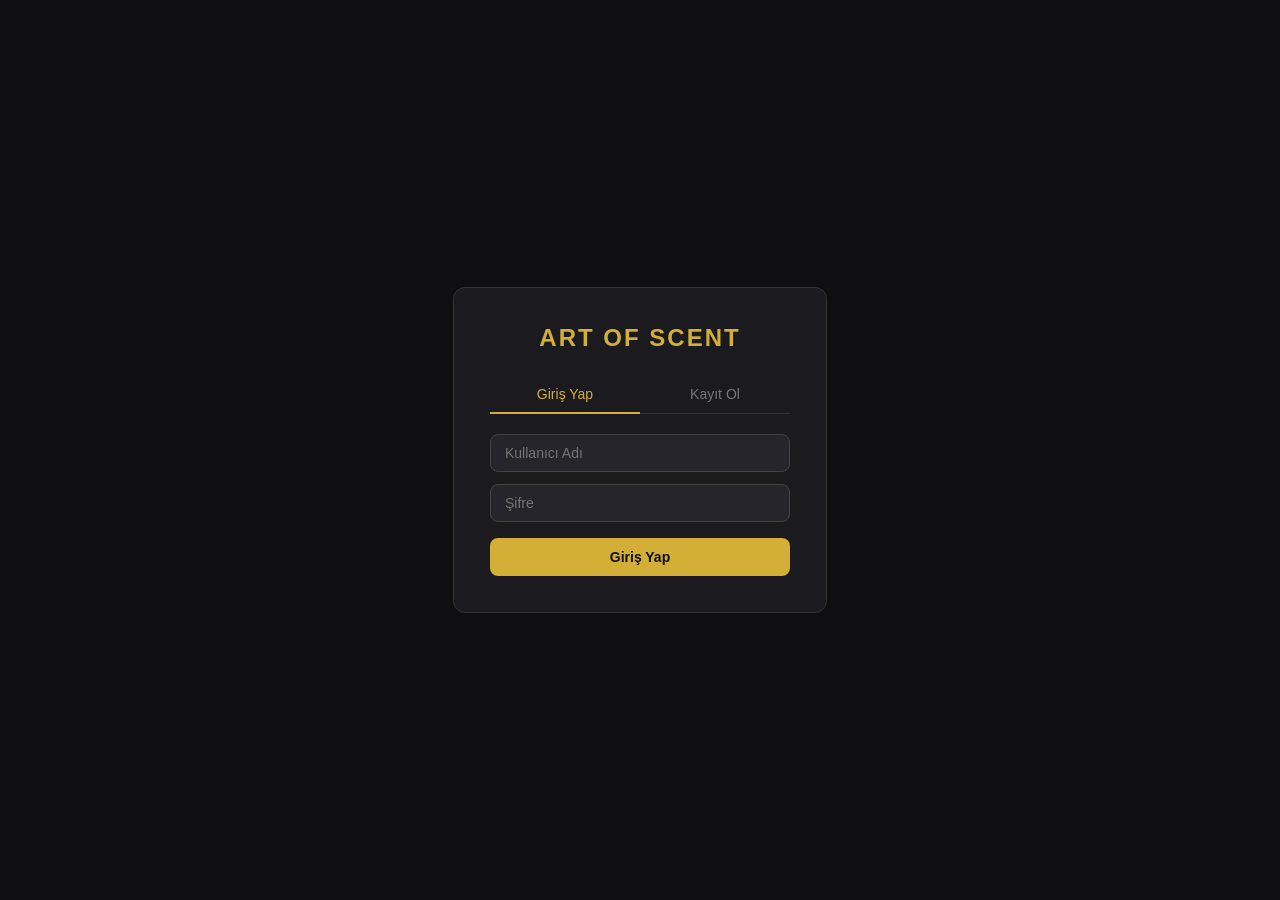
<file: index.html>
<!DOCTYPE html>
<html lang="tr">
<head>
    <meta charset="UTF-8">
    <title>Art of Scent | Giriş</title>
    <link rel="stylesheet" href="styles.css">
</head>
<body>

<div class="container">
    <h2>ART OF SCENT</h2>

    <div class="tabs">
        <button onclick="switchTab('login', this)" class="active">Giriş Yap</button>
        <button onclick="switchTab('register', this)">Kayıt Ol</button>
    </div>

    <form id="loginForm" onsubmit="handleLogin(event)">
        <input type="text" id="loginUser" placeholder="Kullanıcı Adı">
        <input type="password" id="loginPw" placeholder="Şifre">
        <button type="submit">Giriş Yap</button>
    </form>

    <form id="registerForm" onsubmit="handleRegister(event)">
        <input type="text" id="regUser" placeholder="Kullanıcı Adı">
        <input type="password" id="regPw" placeholder="Şifre">
        <input type="password" id="regPw2" placeholder="Şifre Tekrar">
        <button type="submit">Kayıt Ol</button>
    </form>
</div>

<script>
    document.getElementById('registerForm').style.display = 'none';

    function switchTab(tab, btn) {
        document.querySelectorAll('.tabs button').forEach(b => b.classList.remove('active'));
        btn.classList.add('active');
        document.getElementById('loginForm').style.display = tab === 'login' ? 'flex' : 'none';
        document.getElementById('registerForm').style.display = tab === 'register' ? 'flex' : 'none';
    }

    function handleLogin(e) {
        e.preventDefault();
        if (!loginUser.value || !loginPw.value) { alert('Lütfen tüm alanları doldurun.'); return; }
        sessionStorage.setItem('authMessage', 'Başarıyla giriş yapıldı!');
        window.location.href = 'map.html';
    }

    function handleRegister(e) {
        e.preventDefault();
        if (!regUser.value || !regPw.value || !regPw2.value) { alert('Lütfen tüm alanları doldurun.'); return; }
        if (regPw.value !== regPw2.value) { alert('Şifreler eşleşmiyor.'); return; }
        sessionStorage.setItem('authMessage', 'Başarıyla kayıt olundu!');
        window.location.href = 'map.html';
    }
</script>

</body>
</html>
</file>
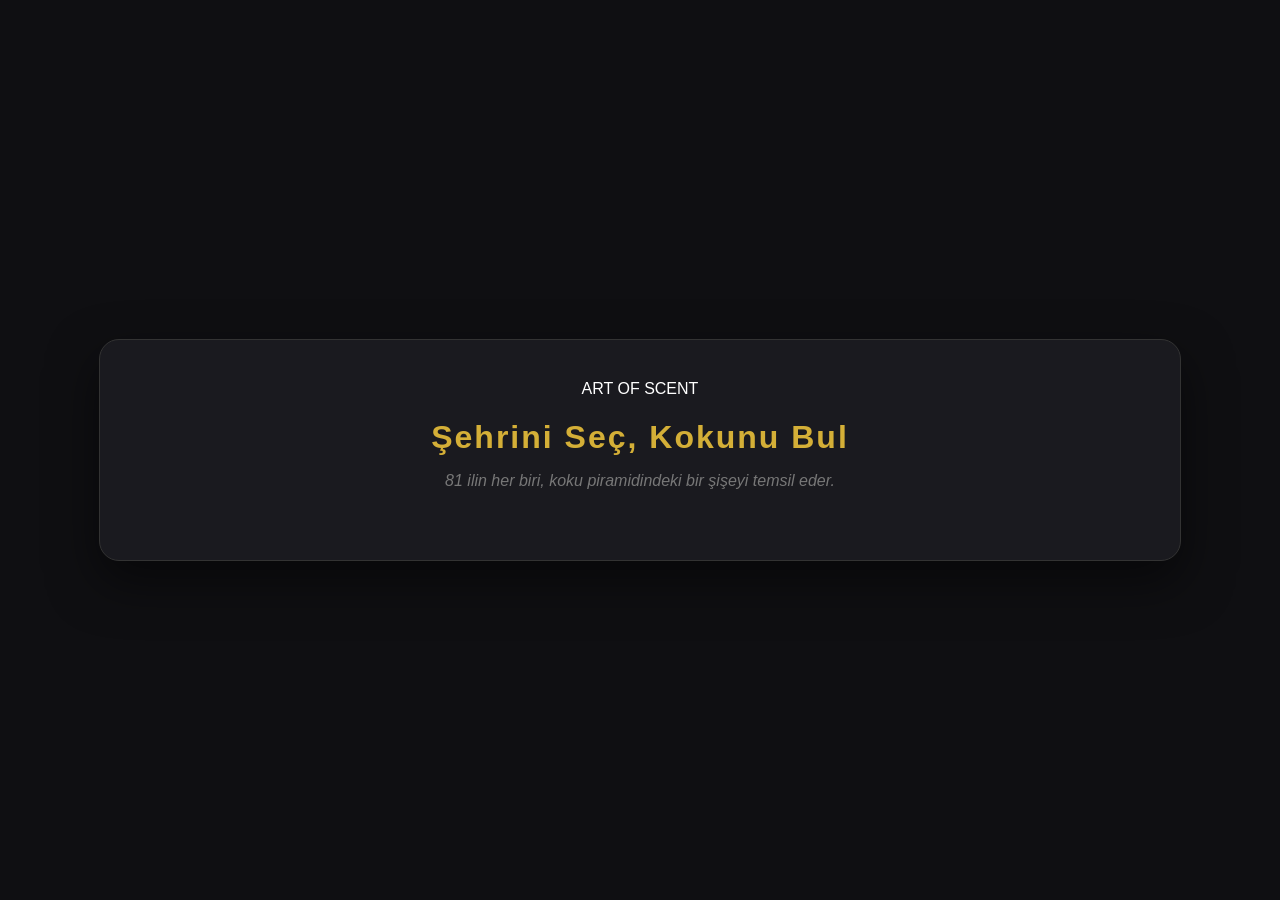
<file: map.html>
<!DOCTYPE html>
<html lang="tr">
<head>
    <meta charset="UTF-8">
    <meta name="viewport" content="width=device-width, initial-scale=1.0">
    <title>Art of Scent | Koku Haritası</title>
    <link rel="stylesheet" href="styles.css">
</head>
<body>

    <div id="auth-popup" class="auth-popup">
        <span id="auth-popup-text"></span>
    </div>

    <div class="map-container">
        <header class="header">
            <div class="logo">ART OF SCENT</div>
            <h1>Şehrini Seç, Kokunu Bul</h1>
            <p>81 ilin her biri, koku piramidindeki bir şişeyi temsil eder.</p>
        </header>

        <div id="map-wrapper"></div>

        <div id="tooltip" class="tooltip"></div>
    </div>

    <script src="app.js"></script>
    <script>
        const msg = sessionStorage.getItem('authMessage');
        if (msg) {
            const popup = document.getElementById('auth-popup');
            document.getElementById('auth-popup-text').textContent = msg;
            popup.classList.add('show');
            sessionStorage.removeItem('authMessage');
            setTimeout(() => popup.classList.remove('show'), 3500);
        }
    </script>
</body>
</html>
</file>
<file: styles.css>
body {
    background-color: #0f0f12;
    color: #ffffff;
    margin: 0;
    font-family: 'Segoe UI', sans-serif;
    display: flex;
    justify-content: center;
    align-items: center;
    min-height: 100vh;
}

/* --- Giriş Sayfası --- */

.container {
    background: #1a1a1f;
    border: 1px solid #333;
    border-radius: 12px;
    padding: 36px;
    width: 300px;
    text-align: center;
}

.container h2 {
    color: #d4af37;
    letter-spacing: 2px;
    margin: 0 0 24px;
}

.tabs {
    display: flex;
    border-bottom: 1px solid #333;
    margin-bottom: 20px;
}

.tabs button {
    flex: 1;
    background: none;
    border: none;
    color: #777;
    font-size: 14px;
    padding: 10px;
    cursor: pointer;
    border-bottom: 2px solid transparent;
    margin-bottom: -1px;
    font-family: 'Segoe UI', sans-serif;
}

.tabs button.active {
    color: #d4af37;
    border-bottom: 2px solid #d4af37;
}

form {
    display: flex;
    flex-direction: column;
    gap: 12px;
}

form input {
    background: #25252b;
    border: 1px solid #444;
    border-radius: 8px;
    color: #fff;
    font-size: 14px;
    padding: 10px 14px;
    outline: none;
    font-family: 'Segoe UI', sans-serif;
}




form button {
    background: #d4af37;
    border: none;
    border-radius: 8px;
    color: #0f0f12;
    font-size: 14px;
    font-weight: bold;
    padding: 11px;
    cursor: pointer;
    font-family: 'Segoe UI', sans-serif;
    margin-top: 4px;
}

/* --- Harita Sayfası --- */

.map-container {
    width: 95%;
    max-width: 1000px;
    background: #1a1a1f;
    padding: 40px;
    border-radius: 20px;
    border: 1px solid #333;
    text-align: center;
    box-shadow: 0 20px 50px rgba(0,0,0,0.5);
}

.header h1 {
    color: #d4af37;
    letter-spacing: 2px;
    margin-bottom: 5px; 
}

.header p { 
    color: #777; 
    font-style: italic; 
    margin-bottom: 30px; 
}

#map-wrapper svg {
    width: 100%;
    height: auto;
    background-color: transparent !important;
}

path {
    fill: #25252b !important;
    stroke: #d4af37 !important;
    stroke-width: 0.5px;
    cursor: pointer;
    transition: all 0.3s ease;
}

path:hover {
    fill: #d4af37 !important;
    filter: brightness(1.2);
}

.tooltip {
    position: fixed;
    background: rgba(0, 0, 0, 0.95);
    color: #fff;
    padding: 12px 20px;
    border-radius: 8px;
    border: 1px solid #d4af37;
    pointer-events: none;
    opacity: 0;
    z-index: 1000;
    transition: opacity 0.2s;
    text-align: left;
}

#regions {
    display: none !important;
    pointer-events: none;
}

/* --- Popup --- */

.auth-popup {
    position: fixed;
    top: -60px;
    left: 50%;
    transform: translateX(-50%);
    background: #d4af37;
    color: #0f0f12;
    font-size: 14px;
    font-weight: bold;
    padding: 12px 24px;
    border-radius: 8px;
    z-index: 9999;
    transition: top 0.4s ease;
    white-space: nowrap;
}

.auth-popup.show {
    top: 20px;
}
/* ========================================================= */
/* --- YENİ VE LÜKS Parfüm Detay Sayfası Tasarımı --- */
/* ========================================================= */

.perfume-container {
    background: linear-gradient(145deg, #1e1e24, #151519); /* Hafif derinlik katan lüks gradient */
    border: 1px solid rgba(212, 175, 55, 0.15); /* Çok ince, zarif altın rengi sınır */
    border-radius: 24px; /* Daha yumuşak köşeler */
    padding: 0; /* İçerik kenarlara tam otursun diye sıfırladık */
    max-width: 900px;
    width: 90%;
    display: flex;
    box-shadow: 0 30px 60px rgba(0,0,0,0.8); /* Havada asılı durma hissi veren gerçekçi gölge */
    overflow: hidden; /* Resmin köşeleri kart ile uyumlu olsun */
}

.perfume-image-box {
    flex: 1;
    max-width: 45%; /* Resim alanının genişliğini sabitledik */
}

.perfume-image-box img {
    width: 100%;
    height: 100%;
    object-fit: cover;
    display: block; /* Altındaki gereksiz boşluğu siler */
    border: none; /* Eski kalın ve kaba çizgiyi sildik */
}

.perfume-info-box {
    flex: 1;
    padding: 60px 50px; /* Yazılara nefes aldırdık, ferahlattık */
    display: flex;
    flex-direction: column;
    justify-content: center;
    text-align: left;
}

.city-badge {
    display: inline-block;
    
    color: #d4af37;
    border: 1px solid rgba(212, 175, 55, 0.3);
    padding: 8px 16px;
    border-radius: 30px;
    font-size: 12px;
    font-weight: 600;
    letter-spacing: 1.5px; /* Harfler arası modern boşluk */
    margin-bottom: 24px;
    width: fit-content;
    text-transform: uppercase;
}

.perfume-info-box h1 {
    color: #ffffff;
    margin: 0 0 20px 0;
    font-size: 38px;
    font-weight: 300; /* Daha zarif ve ince bir font kalınlığı */
    letter-spacing: 1px;
}

.perfume-info-box p {
    color: #b3b3b3;
    line-height: 1.8;
    margin-bottom: 40px;
    font-size: 16px;
    font-weight: 300;
}

.back-btn {
    background: #d4af37;
    color: #0f0f12;
    padding: 14px 30px;
    border-radius: 8px;
    cursor: pointer;
    text-decoration: none;
    transition: all 0.3s ease;
    text-align: center;
    font-weight: 600;
    letter-spacing: 1px;
    text-transform: uppercase;
    font-size: 13px;
    width: fit-content;
    box-shadow: 0 4px 15px rgba(212, 175, 55, 0.2); /* Butona hafif altın rengi parlama */
}


/* Mobilde alt alta geçmesi için duyarlılık (Responsive) */
@media (max-width: 768px) {
    .perfume-container {
        flex-direction: column;
        padding: 0;
    }
    .perfume-image-box {
        max-width: 100%;
        height: 350px; /* Mobilde resim yüksekliği */
    }
    .perfume-info-box {
        padding: 40px 30px;
    }
    .perfume-info-box h1 {
        font-size: 28px;
    }
}
</file>
